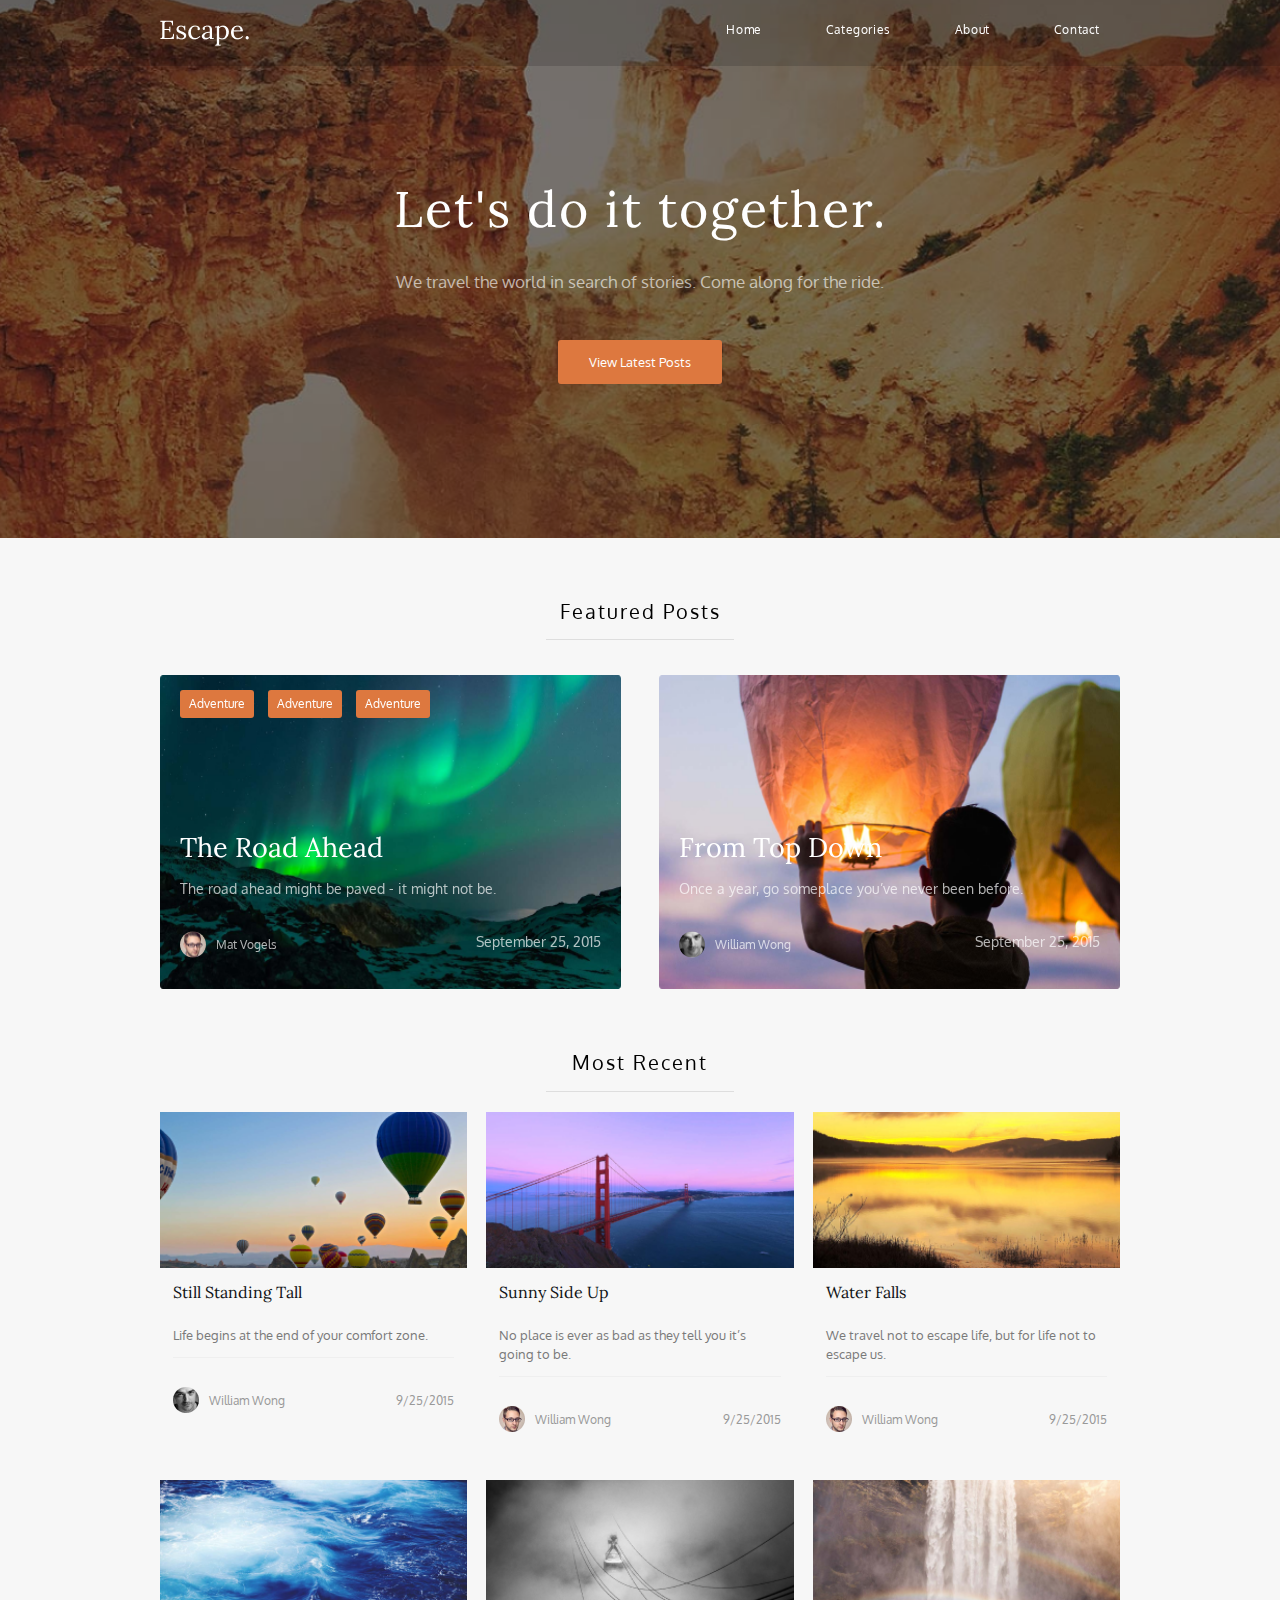
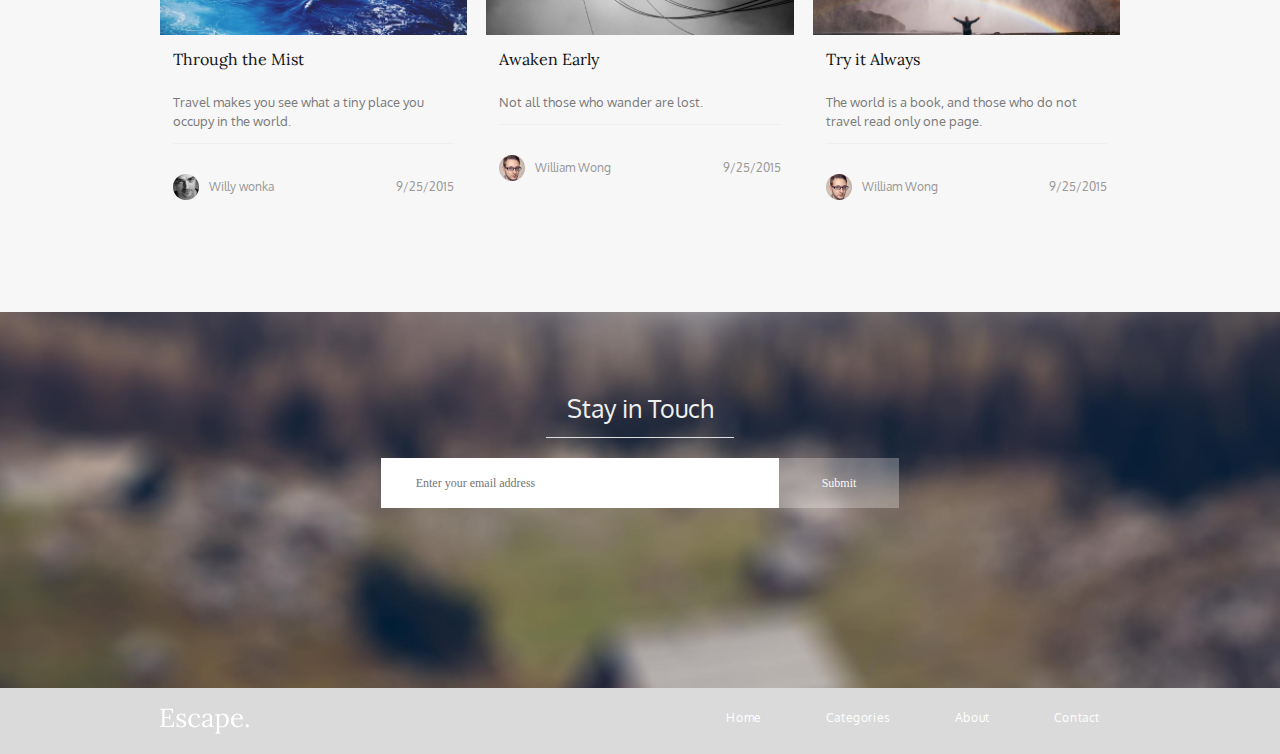
<file: index.html>
<!DOCTYPE html>
<html lang="en">
<head>
  <meta charset="UTF-8">
  <meta name="viewport" content="width=device-width, initial-scale=1.0">
  <link rel="stylesheet" href="/style/main.css">
  <title>project_2</title>
</head>
<body>
  <header class="header">
    <div class="container">
      <a class="header-logo"><img src="/img/header/Escape..png" alt=""></a>
      <nav class="header-nav">
        <ul>
          <li><a href="#">Home</a></li>
          <li><a href="#">Categories</a></li>
          <li><a href="#">About</a></li>
          <li><a href="#">Contact</a></li>
        </ul>
      </nav>
      <div class="burger-menu">
        <span></span>
        <span></span>
        <span></span>
      </div>
    </div>
  </header>
  <!-- main-banner -->
  <div class="main-banner">
    <div class="container">
      <h1>Let's do it together.</h1>
      <p>We travel the world in search of stories. Come along for the ride.</p>
      <a href="#">View Latest Posts</a>
    </div>
  </div>
  <!-- filters -->
   <div class="filters">
    <div class="container">
      <ul>
        <li><a href="#">Nature</a></li>
        <li><a href="#">Photography</a></li>
        <li><a href="#">Relaxation</a></li>
        <li><a href="#">Vacation</a></li>
        <li><a href="#">Travel</a></li>
        <li><a href="#">Adventure</a></li>
        <!-- <li><a href="#">Nature</a></li>
        <li><a href="#">Nature</a></li>
        <li><a href="#">Nature</a></li>
        <li><a href="#">Nature</a></li>
        <li><a href="#">Nature</a></li>
        <li><a href="#">Nature</a></li>
        <li><a href="#">Nature</a></li>
        <li><a href="#">Nature</a></li> -->
      </ul>
    </div>
   </div>
   <!-- post -->
    <div class="post">
      <div class="container">
        <h2 class="post-title underline-title">Featured Posts</h2>
        <div class="post-item__wrapper">
          <div class="post-item">
            <div class="term_wrapper">
            <a href="#" class="term">Adventure</a>
            <a href="#" class="term">Adventure</a>
            <a href="#" class="term">Adventure</a>
          </div>
            <img class="post-item_img" src="/img/post/IMAGE_1.png" alt="">
             <div class="post-info">
            <h2>The Road Ahead</h2>
            <p>The road ahead might be paved - it might not be.</p>
            <div class="post-item-info">
              <div class="autor-wrapper">
              <img class="autor-photo" src="/img/post/autor_1.svg" alt="">
              <p class="post-autor_name">Mat Vogels</p>
            </div>
              <p class="post-date">September 25, 2015</p>
            </div>
          </div>
          </div>
          <div class="post-item second-post">
            <img class="post-item_img" src="/img/post/IMAGE_2.png" alt="">
            <div class="post-info">
            <h2>From Top Down</h2>
            <p>Once a year, go someplace you’ve never been before.</p>
            <div class="post-item-info">
              <div class="autor-wrapper">
              <img class="autor-photo" src="/img/post/autor_2.svg" alt="">
              <p class="post-autor_name">William Wong</p>
            </div>
              <p class="post-date">September 25, 2015</p>
            </div>
          </div>
          </div>
        </div>
      </div>
    </div>
    <!-- Recent -->
     <div class="recent">
      <div class="container">
        <h2 class="recent-title underline-title">Most Recent</h2>
        <div class="recent-item__wrapper">
          <div class="recent-item">
            <a href="#" class="recent-item_thumb"><img src="/img/recent/IMAGE_1.png" alt=""></a>
            <div class="recent-info">
              <h2>Still Standing Tall</h2>
              <p class="recent-info-text">Life begins at the end of your comfort zone.</p>
              <div class="autor-item">
                <a href="#">
                  <div class="autor-info">
                  <img src="/img/recent/autor_1.1.png" alt="">
                  <p class="autor-name">William Wong</p>
                </div>
              </a>
                <p class="recent-date">9/25/2015</p>
              </div>
            </div>
          </div>
          <div class="recent-item">
            <a href="#" class="recent-item_thumb"><img src="/img/recent/IMAGE_2.png" alt=""></a>
            <div class="recent-info">
              <h2>Sunny Side Up</h2>
              <p class="recent-info-text">No place is ever as bad as they tell you it’s going to be.</p>
              <div class="autor-item">
                <a href="#"><div class="autor-info">
                  <img src="/img/recent/autor_2.2.png" alt="">
                  <p class="autor-name">William Wong</p>
                </div></a>
                <p class="recent-date">9/25/2015</p>
              </div>
            </div>
          </div>
          <div class="recent-item">
            <a href="" class="recent-item_thumb"><img src="/img/recent/IMAGE_3.png" alt=""></a>
            <div class="recent-info">
              <h2>Water Falls</h2>
              <p class="recent-info-text">We travel not to escape life, but for life not to escape us.</p>
              <div class="autor-item">
                <a href="#"><div class="autor-info">
                  <img src="/img/recent/autor_2.2.png" alt="">
                  <p class="autor-name">William Wong</p>
                </div></a>
                <p class="recent-date">9/25/2015</p>
              </div>
            </div>
          </div>
          <div class="recent-item">
            <a href="#" class="recent-item_thumb"><img src="/img/recent/IMAGE_4.png" alt=""></a>
            <div class="recent-info">
              <h2>Through the Mist</h2>
              <p class="recent-info-text">Travel makes you see what a tiny place you occupy in the world.</p>
              <div class="autor-item">
                <a href="#"><div class="autor-info">
                  <img src="/img/recent/autor_1.1.png" alt="">
                  <p class="autor-name">Willy wonka</p>
                </div></a>
                <p class="recent-date">9/25/2015</p>
              </div>
            </div>
          </div>
          <div class="recent-item">
            <a href="#" class="recent-item_thumb"><img src="/img/recent/IMAGE_5.png" alt=""></a>
            <div class="recent-info">
              <h2>Awaken Early</h2>
              <p class="recent-info-text">Not all those who wander are lost.</p>
              <div class="autor-item">
                <a href="#"><div class="autor-info">
                  <img src="/img/recent/autor_2.2.png" alt="">
                  <p class="autor-name">William Wong</p>
                </div></a>
                <p class="recent-date">9/25/2015</p>
              </div>
            </div>
          </div>
          <div class="recent-item">
            <a href="#" class="recent-item_thumb"><img src="/img/recent/IMAGE_6.png" alt=""></a>
            <div class="recent-info">
              <h2>Try it Always</h2>
              <p class="recent-info-text">The world is a book, and those who do not travel read only one page.</p>
              <div class="autor-item">
                <a href="#"><div class="autor-info">
                  <img src="/img/recent/autor_2.2.png" alt="">
                  <p class="autor-name">William Wong</p>
                </div></a>
                <p class="recent-date">9/25/2015</p>
              </div>
            </div>
          </div>
        </div>
      </div>
     </div>
     <!-- email -->
      <div class="email">
        <div class="container">
          <h2 class="email-title underline-title email-underline">Stay in Touch</h2>
          <div class="email-wrapper">
            <form class="email-form">
            <input placeholder="Enter your email address" type="email"> 
            <button class="email-btn" type="submit">Submit</button>
          </form>
          </div>
        </div>
      </div>
      <!-- footer -->
      <footer class="footer">
        <div class="container">
          <a class="footer-logo"><img src="/img/header/Escape..png" alt=""></a>
          <nav class="footer-nav">
            <ul>
              <li><a href="#">Home</a></li>
              <li><a href="#">Categories</a></li>
              <li><a href="#">About</a></li>
              <li><a href="#">Contact</a></li>
            </ul>
          </nav>
        </div>
      </footer>
</body>
</html>
</file>
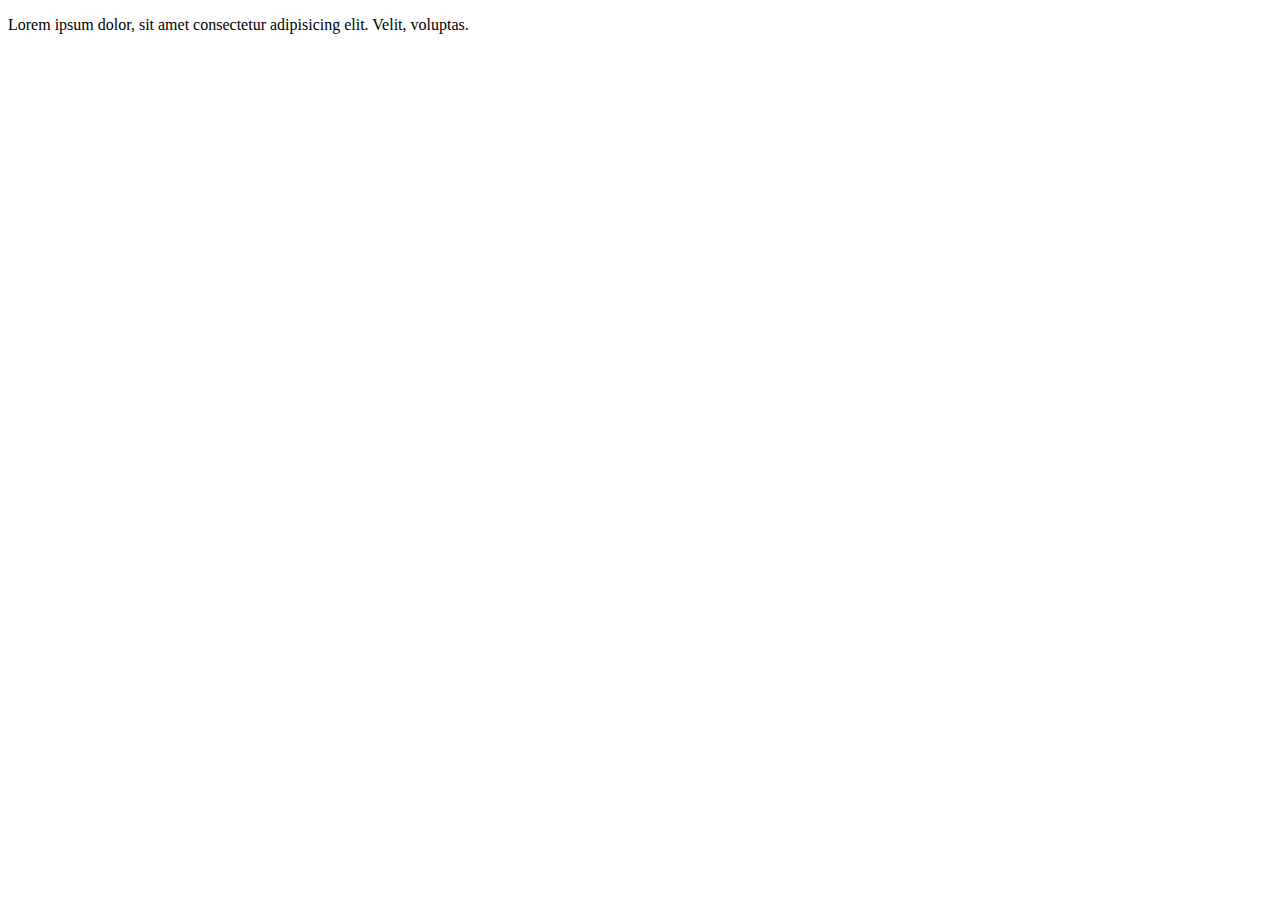
<file: about.html>
<!DOCTYPE html>
<html lang="en">
<head>
    <meta charset="UTF-8">
    <meta name="viewport" content="width=device-width, initial-scale=1.0">
    <title>Document</title>
</head>
<body>
    <p>Lorem ipsum dolor, sit amet consectetur adipisicing elit. Velit, voluptas.</p>
</body>
</html>
</file>
<file: style/main.css>
@font-face {
  font-family: "Oxygen";
  src: url("../../fonts/Oxygen-Regular.woff2") format("woff2");
  font-weight: 400;
  font-style: normal;
  font-display: swap;
}
@font-face {
  font-family: "Lora";
  src: url("../../fonts/Lora-Regular.woff2") format("woff2");
  font-weight: 400;
  font-style: normal;
  font-display: swap;
}
:focus, :active {
  outline: none;
}

a:focus, a:active {
  outline: none;
}

html, body {
  height: 100%;
  width: 100%;
  line-height: 100%;
  padding: 0;
  margin: 0;
}

nav, footer, header, aside {
  display: block;
}

input, button, textarea {
  font-family: inherit;
  outline: 0;
}

*,
*:after,
*:before {
  -webkit-box-sizing: border-box;
  box-sizing: border-box;
}

input::-ms-clear {
  display: none;
}

button {
  cursor: pointer;
  outline: 0;
}

button::-moz-focus-inner {
  padding: 0;
  border: 0;
}

a, a:visited {
  text-decoration: none;
}

a:hover {
  text-decoration: none;
}

ul {
  margin: 0;
  padding: 0;
}
ul li {
  list-style: none;
}

img {
  vertical-align: middle;
}

h1, h2, h3, h4, h5, h6 {
  font-size: inherit;
  font-weight: inherit;
  margin: 0;
  padding: 0;
}

/* Chrome, Safari, Edge, Opera */
input::-webkit-outer-spin-button,
input::-webkit-inner-spin-button {
  -webkit-appearance: none;
  margin: 0;
}

input[type=search]::-webkit-search-decoration,
input[type=search]::-webkit-search-cancel-button,
input[type=search]::-webkit-search-results-button,
input[type=search]::-webkit-search-results-decoration {
  display: none;
}

/* Firefox */
input[type=number] {
  -moz-appearance: textfield;
}

.container {
  width: 1200px;
  margin: 0 auto;
  padding: 0;
}
@media (max-width: 1600px) {
  .container {
    width: 1200px;
  }
}
@media (max-width: 1359px) {
  .container {
    width: 960px;
  }
}
@media (max-width: 1199px) {
  .container {
    width: 924px;
  }
}
@media (max-width: 1023px) {
  .container {
    width: 670px;
  }
}
@media (max-width: 767px) {
  .container {
    width: 100%;
    padding: 0 50px;
  }
}
@media (max-width: 639px) {
  .container {
    padding: 0 32px;
  }
}
@media (max-width: 400px) {
  .container {
    padding: 0 24px;
  }
}

html * {
  -webkit-text-size-adjust: none;
}

.preload * {
  -webkit-transition: none !important;
  transition: none !important;
}

.underline-title {
  position: relative;
}
.underline-title::after {
  content: "";
  width: 188px;
  height: 1px;
  background-color: #DEDEDE;
  position: absolute;
  bottom: 0;
  left: 50%;
  -webkit-transform: translate(-50%, 0);
          transform: translate(-50%, 0);
}

.header {
  background-color: rgba(0, 0, 0, 0.1450980392);
  width: 100%;
  left: 0;
  top: 0;
  padding-top: 20px;
  padding-bottom: 20px;
  position: fixed;
}
.header .container {
  display: -webkit-box;
  display: -ms-flexbox;
  display: flex;
  -webkit-box-pack: justify;
      -ms-flex-pack: justify;
          justify-content: space-between;
}
@media (max-width: 700px) {
  .header .container .header-nav ul {
    display: none;
  }
}
.header .container .header-nav ul li {
  display: inline;
  padding: 10px 20px;
}
.header .container .header-nav ul li:not(:first-child) {
  margin-left: 20px;
}
.header .container .header-nav ul li a {
  font-family: Oxygen;
  font-size: 12px;
  font-weight: 400;
  line-height: 20px;
  letter-spacing: 0.6000000238px;
  color: #FFFFFF;
}
.header .container .burger-menu {
  width: 35px;
  height: 30px;
  -webkit-box-orient: vertical;
  -webkit-box-direction: normal;
      -ms-flex-direction: column;
          flex-direction: column;
  -webkit-box-pack: justify;
      -ms-flex-pack: justify;
          justify-content: space-between;
  display: none;
  position: relative;
  z-index: 50;
}
@media (max-width: 700px) {
  .header .container .burger-menu {
    display: -webkit-box;
    display: -ms-flexbox;
    display: flex;
    margin-left: 20px;
  }
}
.header .container .burger-menu.active span {
  background-color: #0A2640;
}
.header .container .burger-menu.active span:nth-child(2) {
  opacity: 0;
  -webkit-transform: rotate(-45deg);
          transform: rotate(-45deg);
}
.header .container .burger-menu.active span:nth-child(1) {
  -webkit-transform: rotate(45deg) translate(9px, 10px);
          transform: rotate(45deg) translate(9px, 10px);
}
.header .container .burger-menu.active span:nth-child(3) {
  -webkit-transform: rotate(-45deg) translate(9px, -10px);
          transform: rotate(-45deg) translate(9px, -10px);
}
.header .container .burger-menu span {
  display: block;
  position: relative;
  z-index: 50;
  width: 100%;
  height: 3px;
  background-color: white;
  -webkit-transition: all 0.5s;
  transition: all 0.5s;
  border-radius: 15px;
}

.footer {
  background-color: rgba(0, 0, 0, 0.1450980392);
  width: 100%;
  left: 0;
  bottom: 0;
  padding-top: 20px;
  padding-bottom: 20px;
}
.footer .container {
  display: -webkit-box;
  display: -ms-flexbox;
  display: flex;
  -webkit-box-pack: justify;
      -ms-flex-pack: justify;
          justify-content: space-between;
}
@media (max-width: 650px) {
  .footer .container {
    -webkit-box-orient: vertical;
    -webkit-box-direction: normal;
        -ms-flex-direction: column;
            flex-direction: column;
    -webkit-box-align: center;
        -ms-flex-align: center;
            align-items: center;
    gap: 15px;
  }
}
@media (max-width: 480px) {
  .footer .container .footer-nav ul {
    display: -webkit-box;
    display: -ms-flexbox;
    display: flex;
    -webkit-box-orient: vertical;
    -webkit-box-direction: normal;
        -ms-flex-direction: column;
            flex-direction: column;
    -webkit-box-align: center;
        -ms-flex-align: center;
            align-items: center;
  }
}
.footer .container .footer-nav ul li {
  display: inline;
  padding: 10px 20px;
}
.footer .container .footer-nav ul li:not(:first-child) {
  margin-left: 20px;
}
@media (max-width: 480px) {
  .footer .container .footer-nav ul li:not(:first-child) {
    margin-left: 0;
  }
}
.footer .container .footer-nav ul li a {
  font-family: Oxygen;
  font-size: 12px;
  font-weight: 400;
  line-height: 20px;
  letter-spacing: 0.6000000238px;
  color: #FFFFFF;
}

.main-banner {
  background-image: url(/img/main_banner/IMAGE.png);
  background-repeat: no-repeat;
  background-size: cover;
  background-position: right;
  padding-top: 184px;
  padding-bottom: 154px;
}
.main-banner .container {
  display: -webkit-box;
  display: -ms-flexbox;
  display: flex;
  -webkit-box-orient: vertical;
  -webkit-box-direction: normal;
      -ms-flex-direction: column;
          flex-direction: column;
  -webkit-box-align: center;
      -ms-flex-align: center;
          align-items: center;
}
.main-banner .container h1 {
  font-family: Lora;
  font-size: 50px;
  font-weight: 400;
  line-height: 51px;
  letter-spacing: 2px;
  text-align: center;
  color: white;
  padding-bottom: 20px;
}
@media (max-width: 560px) {
  .main-banner .container h1 {
    font-size: 35px;
  }
}
.main-banner .container p {
  font-family: Oxygen;
  font-size: 17px;
  font-weight: 400;
  line-height: 20px;
  text-align: center;
  color: rgba(255, 255, 255, 0.631372549);
  padding-bottom: 31px;
}
.main-banner .container a {
  font-family: Oxygen;
  font-size: 13px;
  font-weight: 400;
  line-height: 20px;
  text-align: center;
  color: white;
  padding: 12px 31px;
  border-radius: 3px;
  background-color: #DD783F;
}

.filters {
  display: none;
  padding-top: 10px;
  padding-bottom: 10px;
}
.filters .container ul {
  display: -webkit-box;
  display: -ms-flexbox;
  display: flex;
  -webkit-box-pack: justify;
      -ms-flex-pack: justify;
          justify-content: space-between;
  overflow-x: scroll;
}
@media (max-width: 650px) {
  .filters .container ul {
    width: 600px;
  }
}
.filters .container ul li {
  text-align: center;
}
.filters .container ul li a {
  font-family: Lora;
  font-size: 14px;
  font-weight: 400;
  line-height: 20px;
  text-align: center;
  color: #768088;
}

.post {
  background-color: #F7F7F7;
}
.post .container {
  padding: 60px 0 60px 0;
}
.post .container .post-title {
  font-family: Oxygen;
  font-size: 20px;
  font-weight: 400;
  line-height: 27px;
  letter-spacing: 2px;
  text-align: center;
  padding-bottom: 15px;
}
.post .container .post-item__wrapper {
  display: -webkit-box;
  display: -ms-flexbox;
  display: flex;
  -webkit-box-pack: justify;
      -ms-flex-pack: justify;
          justify-content: space-between;
  padding-top: 35px;
  width: 100%;
}
@media (max-width: 1023px) {
  .post .container .post-item__wrapper {
    -webkit-box-orient: vertical;
    -webkit-box-direction: normal;
        -ms-flex-direction: column;
            flex-direction: column;
    -webkit-box-align: center;
        -ms-flex-align: center;
            align-items: center;
  }
}
.post .container .post-item__wrapper .post-item {
  width: 48%;
  position: relative;
  border-radius: 3px;
  background-repeat: no-repeat;
  background-size: 100%;
  z-index: 3;
}
@media (max-width: 1023px) {
  .post .container .post-item__wrapper .post-item {
    width: 80%;
  }
  .post .container .post-item__wrapper .post-item:not(:last-child) {
    margin-bottom: 20px;
  }
}
.post .container .post-item__wrapper .post-item .term_wrapper {
  position: absolute;
  left: 20px;
  top: 20px;
  z-index: 3;
}
.post .container .post-item__wrapper .post-item .term_wrapper .term {
  font-family: Oxygen;
  font-size: 12px;
  font-weight: 400;
  line-height: 13px;
  color: #FFFFFF;
  background-color: #DD783F;
  padding: 6px 9px 7px 9px;
  border-radius: 3px;
}
.post .container .post-item__wrapper .post-item .term_wrapper .term:not(:first-child) {
  margin-left: 10px;
}
.post .container .post-item__wrapper .post-item .post-item_img {
  position: absolute;
  width: 100%;
  height: 100%;
  z-index: 1;
}
.post .container .post-item__wrapper .post-item .post-info {
  padding: 157px 20px 15px 20px;
  position: relative;
  z-index: 5;
}
.post .container .post-item__wrapper .post-item .post-info h2 {
  font-family: Lora;
  font-size: 27px;
  font-weight: 400;
  line-height: 30px;
  text-align: left;
  color: #FFFFFF;
}
.post .container .post-item__wrapper .post-item .post-info p {
  font-family: Oxygen;
  font-size: 14px;
  font-weight: 400;
  line-height: 25px;
  text-align: left;
  color: rgba(255, 255, 255, 0.6980392157);
}
.post .container .post-item__wrapper .post-item .post-info .post-item-info {
  display: -webkit-box;
  display: -ms-flexbox;
  display: flex;
  -webkit-box-pack: justify;
      -ms-flex-pack: justify;
          justify-content: space-between;
}
.post .container .post-item__wrapper .post-item .post-info .post-item-info .autor-wrapper {
  display: -webkit-box;
  display: -ms-flexbox;
  display: flex;
  -webkit-box-pack: justify;
      -ms-flex-pack: justify;
          justify-content: space-between;
}
.post .container .post-item__wrapper .post-item .post-info .post-item-info .autor-wrapper .post-autor_name {
  font-family: Oxygen;
  font-size: 12px;
  font-weight: 400;
  line-height: 35px;
  text-align: left;
  color: rgba(255, 255, 255, 0.6980392157);
  margin-left: 10px;
}
.post .container .post-item__wrapper .post-item .post-info .post-item-info .autor-wrapper .post-date {
  font-family: Oxygen;
  font-size: 12px;
  font-weight: 400;
  line-height: 35px;
  text-align: left;
  color: rgba(255, 255, 255, 0.6980392157);
  margin-left: 215px;
}

.recent {
  padding-bottom: 90px;
  background-color: #F7F7F7;
}
.recent .container .recent-title {
  font-family: Oxygen;
  font-size: 20px;
  font-weight: 400;
  line-height: 27px;
  letter-spacing: 2px;
  text-align: center;
  padding-bottom: 16px;
}
.recent .container .recent-item__wrapper {
  display: -webkit-box;
  display: -ms-flexbox;
  display: flex;
  -webkit-box-pack: justify;
      -ms-flex-pack: justify;
          justify-content: space-between;
  -ms-flex-wrap: wrap;
      flex-wrap: wrap;
  gap: 25px 0;
  margin-top: 20px;
}
@media (max-width: 650px) {
  .recent .container .recent-item__wrapper {
    -webkit-box-pack: center;
        -ms-flex-pack: center;
            justify-content: center;
  }
}
.recent .container .recent-item__wrapper .recent-item {
  min-height: 296px;
  width: 32%;
}
@media (max-width: 1024px) {
  .recent .container .recent-item__wrapper .recent-item {
    width: 48%;
  }
}
@media (max-width: 650px) {
  .recent .container .recent-item__wrapper .recent-item {
    width: 80%;
  }
}
.recent .container .recent-item__wrapper .recent-item .recent-item_thumb img {
  width: 100%;
}
.recent .container .recent-item__wrapper .recent-item .recent-info {
  padding: 14px 13px 6px 13px;
}
.recent .container .recent-item__wrapper .recent-item h2 {
  font-family: Lora;
  font-size: 16px;
  font-weight: 400;
  line-height: 21px;
  text-align: left;
  color: #101315;
}
.recent .container .recent-item__wrapper .recent-item .recent-info-text {
  font-family: Oxygen;
  font-size: 13px;
  font-weight: 400;
  line-height: 19px;
  text-align: left;
  color: #7A7A7A;
  border-bottom: 1px solid #EFEFEF;
  padding-bottom: 12px;
  padding-top: 10px;
}
.recent .container .recent-item__wrapper .recent-item .autor-item {
  display: -webkit-box;
  display: -ms-flexbox;
  display: flex;
  -webkit-box-pack: justify;
      -ms-flex-pack: justify;
          justify-content: space-between;
}
.recent .container .recent-item__wrapper .recent-item .autor-item .autor-info {
  display: -webkit-box;
  display: -ms-flexbox;
  display: flex;
  -webkit-box-align: center;
      -ms-flex-align: center;
          align-items: center;
}
.recent .container .recent-item__wrapper .recent-item .autor-item .autor-info .autor-name {
  font-family: Oxygen;
  font-size: 12px;
  font-weight: 400;
  line-height: 35px;
  text-align: left;
  color: #999999;
  margin-left: 10px;
}
.recent .container .recent-item__wrapper .recent-item .autor-item .recent-date {
  font-family: Oxygen;
  font-size: 12px;
  font-weight: 400;
  line-height: 35px;
  color: #999999;
}

.email {
  background-image: url(/img/email/IMAGE.png);
  background-repeat: no-repeat;
  background-size: cover;
  background-position: center;
  padding-top: 81px;
  padding-bottom: 180px;
}
.email .container .email-title {
  font-family: Oxygen;
  font-size: 25px;
  font-weight: 400;
  line-height: 30px;
  text-align: center;
  color: #EFEFEF;
  padding-bottom: 15px;
}
.email .container .email-wrapper {
  margin-top: 20px;
}
.email .container .email-wrapper .email-form {
  display: -webkit-box;
  display: -ms-flexbox;
  display: flex;
  -webkit-box-pack: center;
      -ms-flex-pack: center;
          justify-content: center;
}
@media (max-width: 650px) {
  .email .container .email-wrapper .email-form {
    -webkit-box-orient: vertical;
    -webkit-box-direction: normal;
        -ms-flex-direction: column;
            flex-direction: column;
  }
}
.email .container .email-wrapper .email-form input {
  padding: 18px 208px 18px 35px;
  font-family: Roboto;
  font-size: 12px;
  font-weight: 400;
  line-height: 14.06px;
  border: none;
}
@media (max-width: 650px) {
  .email .container .email-wrapper .email-form input {
    padding: 18px 104px;
    text-align: center;
  }
}
.email .container .email-wrapper .email-form input::-webkit-input-placeholder {
  font-family: Roboto;
  font-size: 12px;
  font-weight: 400;
  line-height: 14.06px;
}
.email .container .email-wrapper .email-form input::-moz-placeholder {
  font-family: Roboto;
  font-size: 12px;
  font-weight: 400;
  line-height: 14.06px;
}
.email .container .email-wrapper .email-form input:-ms-input-placeholder {
  font-family: Roboto;
  font-size: 12px;
  font-weight: 400;
  line-height: 14.06px;
}
.email .container .email-wrapper .email-form input::-ms-input-placeholder {
  font-family: Roboto;
  font-size: 12px;
  font-weight: 400;
  line-height: 14.06px;
}
.email .container .email-wrapper .email-form input::placeholder {
  font-family: Roboto;
  font-size: 12px;
  font-weight: 400;
  line-height: 14.06px;
}
.email .container .email-wrapper .email-form .email-btn {
  padding: 18px 43px;
  font-family: Roboto;
  font-size: 12px;
  font-weight: 400;
  line-height: 14.06px;
  color: #F8F8F8;
  border: none;
  background-color: rgba(255, 255, 255, 0.2784313725);
}
@media (max-width: 650px) {
  .email .container .email-wrapper .email-form .email-btn {
    margin-top: 10px;
  }
}
</file>
